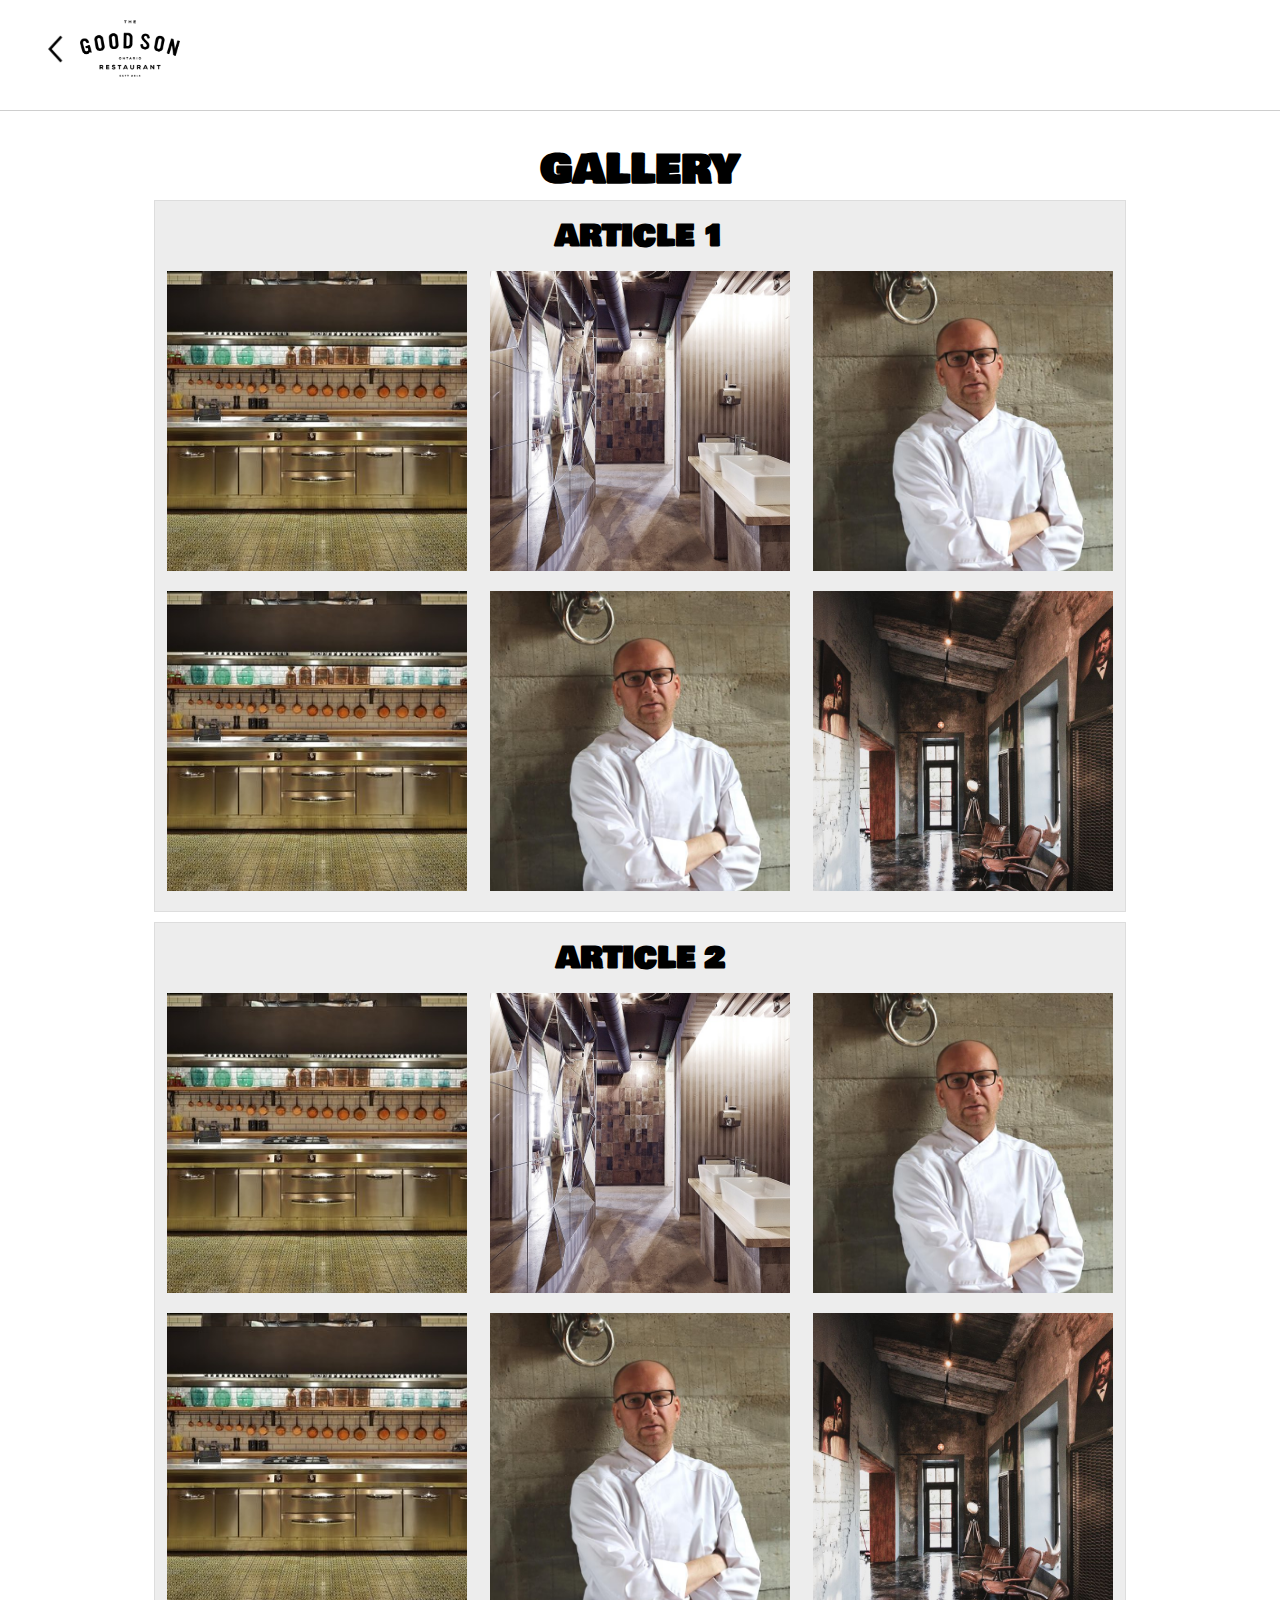
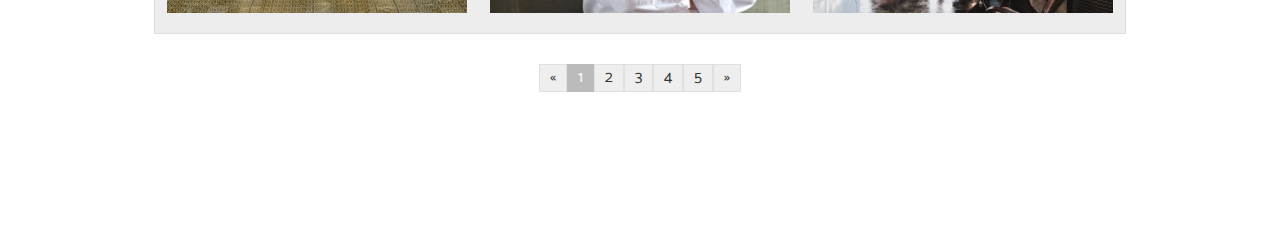
<file: gallery.html>
<!DOCTYPE html>
<html lang="ru">
  <head>
    <title>Restaurant</title>
    <meta charset="UTF-8">
    <meta name="viewport" content="width=device-width, user-scalable=no, initial-scale=1.0, maximum-scale=1.0, minimum-scale=1.0">
    <meta http-equiv="X-UA-Compatible" content="ie=edge">
    <link href="https://fonts.googleapis.com/icon?family=Material+Icons" rel="stylesheet">
    <link href="https://fonts.googleapis.com/css?family=Roboto:100,100i,300,300i,400,400i,500,500i,700,700i,900,900i" rel="stylesheet">
    <link href="https://fonts.googleapis.com/css?family=Bowlby+One+SC|Catamaran:100,200,300,400,500,600,700,800,900" rel="stylesheet">
    <link rel="stylesheet" href="https://cdnjs.cloudflare.com/ajax/libs/font-awesome/4.7.0/css/font-awesome.min.css">
    <link href="css/main.css" rel="stylesheet">
    <!-- FAVICON-->
    <link rel="icon" href="favicon.ico" type="image/vnd.microsoft.icon">
    <!--FAVICON:END-->
  </head>
  <body>
    <header class="header-back">
      <div class="container container--header-back">
        <nav class="navigation"></nav>
        <div class="header-back-block"><a class="arrow-back" href="index.html"><img class="arrow-back__img" src="img/header/arrow-back.png"/></a><a class="logo-link" href="index.html"><img class="logo-link__img" src="img/header/logo-min-sec.png"/></a></div>
      </div>
    </header>
    <section class="section-gallery">
      <div class="container container--gallery">
        <h1 class="column-header__title" id="about-title" data-text="GABO#T# ">GALLERY</h1>
        <div class="article-loop">
          <h2>Article 1</h2>
          <div class="article-loop__image-container">
            <div class="article-loop__image-block"><img class="article-loop__image-block__item image" src="img/chief/city-loft-ltd.jpg"/></div>
            <div class="article-loop__image-block"><img class="article-loop__image-block__item image" src="img/second-section/second2.jpg"/></div>
            <div class="article-loop__image-block"><img class="article-loop__image-block__item image" src="img/chief/chief.jpg"/></div>
            <div class="article-loop__image-block"><img class="article-loop__image-block__item image" src="img/chief/city-loft-ltd.jpg"/></div>
            <div class="article-loop__image-block"><img class="article-loop__image-block__item image" src="img/chief/chief.jpg"/></div>
            <div class="article-loop__image-block"><img class="article-loop__image-block__item image" src="img/third-section/third-section-item.jpg"/></div>
          </div>
        </div>
        <div class="article-loop">
          <h2>Article 2</h2>
          <div class="article-loop__image-container">
            <div class="article-loop__image-block"><img class="article-loop__image-block__item image" src="img/chief/city-loft-ltd.jpg"/></div>
            <div class="article-loop__image-block"><img class="article-loop__image-block__item image" src="img/second-section/second2.jpg"/></div>
            <div class="article-loop__image-block"><img class="article-loop__image-block__item image" src="img/chief/chief.jpg"/></div>
            <div class="article-loop__image-block"><img class="article-loop__image-block__item image" src="img/chief/city-loft-ltd.jpg"/></div>
            <div class="article-loop__image-block"><img class="article-loop__image-block__item image" src="img/chief/chief.jpg"/></div>
            <div class="article-loop__image-block"><img class="article-loop__image-block__item image" src="img/third-section/third-section-item.jpg"/></div>
          </div>
        </div>
        <div class="article-loop">
          <h2>Article 3</h2>
          <div class="article-loop__image-container">
            <div class="article-loop__image-block"><img class="article-loop__image-block__item image" src="https://media-cdn.tripadvisor.com/media/photo-s/06/db/75/4f/city-loft-ltd.jpg"/></div>
            <div class="article-loop__image-block"><img class="article-loop__image-block__item image" src="https://media-cdn.tripadvisor.com/media/photo-s/06/db/75/4f/city-loft-ltd.jpg"/></div>
            <div class="article-loop__image-block"><img class="article-loop__image-block__item image" src="https://media-cdn.tripadvisor.com/media/photo-s/06/db/75/4f/city-loft-ltd.jpg"/></div>
            <div class="article-loop__image-block"><img class="article-loop__image-block__item image" src="https://media-cdn.tripadvisor.com/media/photo-s/06/db/75/4f/city-loft-ltd.jpg"/></div>
            <div class="article-loop__image-block"><img class="article-loop__image-block__item image" src="https://media-cdn.tripadvisor.com/media/photo-s/06/db/75/4f/city-loft-ltd.jpg"/></div>
            <div class="article-loop__image-block"><img class="article-loop__image-block__item image" src="https://media-cdn.tripadvisor.com/media/photo-s/06/db/75/4f/city-loft-ltd.jpg"/></div>
          </div>
          <h2>Article 4</h2>
          <p>Lorem ipsum set dolor amet. Lorem ipsum dolor sit amet, consectetur adipisicing elit. Expedita quas incidunt soluta.</p>
        </div>
        <div class="article-loop">
          <h2>Article 5</h2>
          <p>Lorem ipsum set dolor amet. Lorem ipsum dolor sit amet, consectetur adipisicing elit. Atque, ad earum minus illo recusandae vitae fuga laboriosam facilis omnis autem.</p>
        </div>
        <div class="article-loop">
          <h2>Article 6</h2>
          <p>Lorem ipsum set dolor amet.</p>
        </div>
        <div class="article-loop">
          <h2>Article 7</h2>
          <p>Lorem ipsum set dolor amet. Lorem ipsum.</p>
        </div>
        <div class="article-loop">
          <h2>Article 8</h2>
          <p>Lorem ipsum set dolor amet.</p>
        </div>
        <div class="article-loop">
          <h2>Article 9</h2>
          <p>Lorem ipsum set dolor amet. Lorem ipsum dolor sit amet, consectetur adipisicing elit. Repellendus et qui id atque.</p>
        </div>
        <div class="article-loop">
          <h2>Article 10</h2>
          <p>Lorem ipsum set dolor amet.</p>
        </div>
        <div class="article-loop">
          <h2>Article 11</h2>
          <p>Lorem ipsum set dolor amet.</p>
        </div>
        <div class="article-loop">
          <h2>Article 12</h2>
          <p>Lorem ipsum set dolor amet.</p>
        </div>
        <div class="article-loop">
          <h2>Article 13</h2>
          <p>Lorem ipsum set dolor amet.</p>
        </div>
        <div class="article-loop">
          <h2>Article 14</h2>
          <p>Lorem ipsum set dolor amet.</p>
        </div>
        <div class="article-loop">
          <h2>Article 15</h2>
          <p>Lorem ipsum set dolor amet.</p>
        </div>
      </div>
    </section>
    <footer class="section-footer">
      <div class="container container--footer clearfix">
        <div class="copyright animatable bounceInLeft">
          <p>&copy 2018 - DyNick</p>
        </div>
        <div class="social animatable bounceInRight"><a class="face" href="#">f</a><a class="tweet" href="#">t</a><a class="linked" href="#">in</a></div>
      </div>
    </footer>
    <script src="https://ajax.googleapis.com/ajax/libs/jquery/3.2.1/jquery.min.js"></script>
    <script src="js/main.js"></script>
  </body>
</html>
</file>
<file: css/main.css>
a,abbr,acronym,address,applet,article,aside,audio,b,big,blockquote,body,canvas,caption,center,cite,code,dd,del,details,dfn,div,dl,dt,em,embed,fieldset,figcaption,figure,footer,form,h1,h2,h3,h4,h5,h6,header,hgroup,html,i,iframe,img,ins,kbd,label,legend,li,mark,menu,nav,object,ol,output,p,pre,q,ruby,s,samp,section,small,span,strike,strong,sub,summary,sup,table,tbody,td,tfoot,th,thead,time,tr,tt,u,ul,var,video{margin:0;padding:0;border:0;font-size:100%;font:inherit;vertical-align:baseline}article,aside,details,figcaption,figure,footer,header,hgroup,menu,nav,section{display:block}body{line-height:1}ol,ul{list-style:none}blockquote,q{quotes:none}blockquote:after,blockquote:before,q:after,q:before{content:'';content:none}table{border-collapse:collapse;border-spacing:0}@font-face{font-family:Lato;src:url(../fonts/Lato/Lato-Heavy.ttf);font-style:normal;font-weight:900}@font-face{font-family:Lato-Bold;src:url(../fonts/Lato/Lato-Medium.ttf);font-style:normal;font-weight:400}layout-container(){max-width:1200px;padding:0 20px;margin:0 auto;-webkit-box-sizing:border-box;box-sizing:border-box}body{font-family:Catamaran,sans-serif}a{text-decoration:none}h1{font-family:Bowlby One SC,Lato-Bold;font-size:40px;font-weight:700;text-transform:uppercase}h2{font-family:Bowlby One SC,Lato-Bold;font-size:30px;font-weight:700;text-transform:uppercase}.clearfix:after{content:'';display:block;clear:both}.btn-main{padding:20px 40px;background:0 0;border:none;position:relative;text-transform:uppercase;font-weight:700;letter-spacing:3px;cursor:pointer}.btn-main:after,.btn-main:before{content:'';position:absolute;top:0;left:0;bottom:0;right:0;border:2px solid #000;-webkit-transition:-webkit-transform .2s;transition:-webkit-transform .2s;transition:transform .2s;transition:transform .2s,-webkit-transform .2s}.btn-main:after{-webkit-transform:translate(3px,3px);transform:translate(3px,3px)}.btn-main:before{-webkit-transform:translate(-3px,-3px);transform:translate(-3px,-3px)}.btn-main:hover:after,.btn-main:hover:before{-webkit-transform:translate(0);transform:translate(0)}.container{width:1200px;margin:0 auto}.container-inner{display:-webkit-box;display:-ms-flexbox;display:flex;-webkit-box-sizing:border-box;box-sizing:border-box;-ms-flex-wrap:wrap;flex-wrap:wrap;width:100%;margin-right:-15px;margin-left:-15px}@media (max-width:1200px){.container{width:100%;padding:0 15px;-webkit-box-sizing:border-box;box-sizing:border-box}}.column{position:relative;padding:0 15px;-webkit-box-sizing:border-box;box-sizing:border-box}.column--two-items{width:50%}.column--tree-items{width:33.333333333333%}.column--four-items{width:25%}.owl-carousel{display:none;width:100%;-webkit-tap-highlight-color:transparent;position:relative;z-index:1}.owl-carousel .owl-stage{position:relative;-ms-touch-action:pan-Y;-moz-backface-visibility:hidden}.owl-carousel .owl-stage:after{content:".";display:block;clear:both;visibility:hidden;line-height:0;height:0}.owl-carousel .owl-stage-outer{position:relative;overflow:hidden;-webkit-transform:translate3d(0,0,0)}.owl-carousel .owl-item,.owl-carousel .owl-wrapper{-webkit-backface-visibility:hidden;-moz-backface-visibility:hidden;-ms-backface-visibility:hidden;-webkit-transform:translate3d(0,0,0);-moz-transform:translate3d(0,0,0);-ms-transform:translate3d(0,0,0)}.owl-carousel .owl-item{position:relative;min-height:1px;float:left;-webkit-backface-visibility:hidden;-webkit-tap-highlight-color:transparent;-webkit-touch-callout:none}.owl-carousel .owl-item img{display:block;width:100%}.owl-carousel .owl-dots.disabled,.owl-carousel .owl-nav.disabled{display:none}.owl-carousel .owl-dot,.owl-carousel .owl-nav .owl-next,.owl-carousel .owl-nav .owl-prev{cursor:pointer;cursor:hand;-webkit-user-select:none;-moz-user-select:none;-ms-user-select:none;user-select:none}.owl-carousel.owl-loaded{display:block}.owl-carousel.owl-loading{opacity:0;display:block}.owl-carousel.owl-hidden{opacity:0}.owl-carousel.owl-refresh .owl-item{visibility:hidden}.owl-carousel.owl-drag .owl-item{-webkit-user-select:none;-moz-user-select:none;-ms-user-select:none;user-select:none}.owl-carousel.owl-grab{cursor:move;cursor:-webkit-grab;cursor:grab}.owl-carousel.owl-rtl{direction:rtl}.owl-carousel.owl-rtl .owl-item{float:right}.no-js .owl-carousel{display:block}.owl-carousel .animated{-webkit-animation-duration:1s;animation-duration:1s;-webkit-animation-fill-mode:both;animation-fill-mode:both}.owl-carousel .owl-animated-in{z-index:0}.owl-carousel .owl-animated-out{z-index:1}.owl-carousel .fadeOut{-webkit-animation-name:fadeOut;animation-name:fadeOut}@-webkit-keyframes fadeOut{0%{opacity:1}100%{opacity:0}}@keyframes fadeOut{0%{opacity:1}100%{opacity:0}}.owl-height{-webkit-transition:height .5s ease-in-out;transition:height .5s ease-in-out}.owl-carousel .owl-item .owl-lazy{opacity:0;-webkit-transition:opacity .4s ease;transition:opacity .4s ease}.owl-carousel .owl-item img.owl-lazy{-webkit-transform-style:preserve-3d;transform-style:preserve-3d}.owl-carousel .owl-video-wrapper{position:relative;height:100%;background:#000}.owl-carousel .owl-video-play-icon{position:absolute;height:80px;width:80px;left:50%;top:50%;margin-left:-40px;margin-top:-40px;background:url(owl.video.play.png) no-repeat;cursor:pointer;z-index:1;-webkit-backface-visibility:hidden;-webkit-transition:-webkit-transform .1s ease;transition:-webkit-transform .1s ease;transition:transform .1s ease;transition:transform .1s ease,-webkit-transform .1s ease}.owl-carousel .owl-video-play-icon:hover{-webkit-transform:scale(1.3,1.3);transform:scale(1.3,1.3)}.owl-carousel .owl-video-playing .owl-video-play-icon,.owl-carousel .owl-video-playing .owl-video-tn{display:none}.owl-carousel .owl-video-tn{opacity:0;height:100%;background-position:center center;background-repeat:no-repeat;background-size:contain;-webkit-transition:opacity .4s ease;transition:opacity .4s ease}.owl-carousel .owl-video-frame{position:relative;z-index:1;height:100%;width:100%}.owl-theme .owl-nav{margin-top:10px;text-align:center;-webkit-tap-highlight-color:transparent}.owl-theme .owl-nav [class*=owl-]{color:#fff;font-size:14px;margin:5px;padding:4px 7px;display:inline-block;cursor:pointer;border-radius:3px}.owl-theme .owl-nav [class*=owl-]:hover{color:#fff;text-decoration:none}.owl-theme .owl-nav .disabled{opacity:.5;cursor:default}.owl-theme .owl-nav.disabled+.owl-dots{margin-top:10px}.owl-theme .owl-dots{text-align:center;-webkit-tap-highlight-color:transparent}.owl-theme .owl-dots .owl-dot{display:inline-block;zoom:1}.owl-theme .owl-dots .owl-dot span{width:10px;height:10px;margin:5px 7px;background:#d6d6d6;display:block;-webkit-backface-visibility:visible;-webkit-transition:opacity .2s ease;transition:opacity .2s ease;border-radius:30px}.owl-theme .owl-dots .owl-dot.active span,.owl-theme .owl-dots .owl-dot:hover span{background:#869791}#preloader{position:fixed;top:0;left:0;right:0;bottom:0;background:#fff;background-size:cover;height:100%;z-index:99}.preloader-img{position:absolute;top:25%;left:50%;-webkit-transform:translate(-50%,-50%);transform:translate(-50%,-50%)}.path{stroke-dasharray:2798.800049;stroke-dashoffset:2801.800049;-webkit-animation:dash 5s linear alternate infinite;animation:dash 7s alternate infinite}@-webkit-keyframes dash{from{stroke-dashoffset:-2755.800048828125}to{stroke-dashoffset:0}}@keyframes dash{from{stroke-dashoffset:-2755.800048828125}to{stroke-dashoffset:0}}.owl-carousel{-webkit-transition:1.5s;transition:1.5s}.owl-carousel:hover:before{content:'';display:block;background-color:rgba(0,0,0,.8);height:150px;position:absolute;z-index:2;left:0;bottom:0;right:0;-webkit-transition:1.5s;transition:1.5s}.section-first__anchor{position:relative}@media (max-width:1024px){.section-first__anchor{display:none}}.section-first__anchor .owl-carousel .owl-nav{display:block}.section-first__anchor .owl-carousel .owl-nav .owl-prev{height:54px;position:absolute;bottom:30px;width:27px;z-index:10;right:8%;cursor:pointer;color:transparent;margin-top:-27px}.section-first__anchor .owl-carousel .owl-nav .owl-prev:after{content:'PREVIOS';color:#fff;position:absolute}.section-first__anchor .owl-carousel .owl-nav .owl-next{height:54px;position:absolute;bottom:30px;width:27px;z-index:10;right:2%;cursor:pointer;color:transparent;margin-top:-27px}.section-first__anchor .owl-carousel .owl-nav .owl-next:after{content:'NEXT';color:#fff;position:absolute}.section-first__anchor .owl-carousel .owl-nav .owl-next:hover,.section-first__anchor .owl-carousel .owl-nav .owl-prev:hover{opacity:.5}.section-first{height:100vh;position:relative;overflow-x:inherit}.section-first__more{height:150px;color:#fff;position:absolute;z-index:2;left:0;bottom:0;right:0}.section-first__more:hover{background-color:rgba(0,0,0,.8)}.section-first__description{height:calc(100vh - 150px);color:#fff;position:absolute;z-index:2;left:0;top:0;right:0}@media (max-width:1024px){.section-first__description{background-image:url(../img/carousel-header/head1.1.jpg);height:100vh;position:relative}.section-first__description:before{content:'';display:block;position:absolute;background-color:rgba(0,0,0,.6);top:0;left:0;right:0;bottom:0}}.section-first__description .column--tree-items{top:50%;-webkit-transform:translateY(-50%);transform:translateY(-50%);left:10%;position:absolute}@media (max-width:480px){.section-first__description .column--tree-items{left:0;width:90%}}.section-first__description__title{margin-bottom:20px}.section-first__description__text{font-size:13px;margin-top:20px}.item{height:100vh;position:relative;background-size:100%}.item:after{content:"";display:block;background-color:rgba(0,0,0,.6);height:calc(100vh - 150px);top:0;width:100%;z-index:2}.item--first{background-image:url(../img/carousel-header/head1.1.jpg);background-attachment:fixed}.item--second{background-image:url(../img/carousel-header/head1.2.jpg)}.item--third{background-image:url(../img/carousel-header/head1.3.jpg)}.owl-theme.slideWrap .owl-nav+.owl-dots{margin-top:10px;position:absolute;color:#fff;top:30vh;right:40px}.owl-theme.slideWrap .owl-nav+.owl-dots .owl-dot{display:block;padding:8px 0;font-weight:700}.owl-dot.active{-webkit-transform:rotate(90deg);transform:rotate(90deg);margin-bottom:60px}.owl-dot.active:before{content:"";display:block;height:2px;width:60px;background-color:#fff;top:16px;left:26px;position:absolute}.column-header__title,.glitch{color:#000;position:relative;width:400px;-webkit-animation:noise-zoom 1s infinite linear alternate-reverse;animation:noise-zoom 1s infinite linear alternate-reverse}@media (max-width:480px){.column-header__title,.glitch{width:100%}}.column-header__title--dark,.glitch--dark{color:#fff}@-webkit-keyframes noise-zoom{0%{-webkit-transform:scale(.95);transform:scale(.95)}10%{-webkit-transform:scale(.97);transform:scale(.97)}20%{-webkit-transform:scale(.99) skew(-3deg,0);transform:scale(.99) skew(-3deg,0)}30%{-webkit-transform:scale(.97);transform:scale(.97)}40%{-webkit-transform:scale(.98);transform:scale(.98)}50%{-webkit-transform:scale(.99);transform:scale(.99)}60%{-webkit-transform:scale(.99);transform:scale(.99)}70%{-webkit-transform:scale(.98);transform:scale(.98)}80%{-webkit-transform:scale(.99);transform:scale(.99);-webkit-transform:scale(.97) skew(-random(10)deg,0);transform:scale(.97) skew(-random(10)deg,0)}90%{-webkit-transform:scale(.98);transform:scale(.98)}}@keyframes noise-zoom{0%{-webkit-transform:scale(.95);transform:scale(.95)}10%{-webkit-transform:scale(.97);transform:scale(.97)}20%{-webkit-transform:scale(.99) skew(-3deg,0);transform:scale(.99) skew(-3deg,0)}30%{-webkit-transform:scale(.97);transform:scale(.97)}40%{-webkit-transform:scale(.98);transform:scale(.98)}50%{-webkit-transform:scale(.99);transform:scale(.99)}60%{-webkit-transform:scale(.99);transform:scale(.99)}70%{-webkit-transform:scale(.98);transform:scale(.98)}80%{-webkit-transform:scale(.99);transform:scale(.99);-webkit-transform:scale(.97) skew(-random(10)deg,0);transform:scale(.97) skew(-random(10)deg,0)}90%{-webkit-transform:scale(.98);transform:scale(.98)}}@-webkit-keyframes noise-anim{0%{clip:rect(51px,9999px,23px,0);text-shadow:5px 2px 37px rgba(255,255,255,.8)}5%{clip:rect(14px,9999px,24px,0);text-shadow:8px 7px 24px rgba(255,255,255,.8)}10%{clip:rect(76px,9999px,1px,0);text-shadow:-7px 7px 37px rgba(255,255,255,.8)}15%{clip:rect(45px,9999px,30px,0);text-shadow:-7px -2px 29px rgba(255,255,255,.8)}20%{clip:rect(99px,9999px,3px,0);text-shadow:-1px -4px 30px rgba(255,255,255,.8)}25%{clip:rect(97px,9999px,10px,0);text-shadow:10px -1px 27px rgba(255,255,255,.8)}30%{clip:rect(78px,9999px,28px,0);text-shadow:-6px -8px 16px rgba(255,255,255,.8)}35%{clip:rect(80px,9999px,89px,0);text-shadow:-2px -3px 14px rgba(255,255,255,.8)}40%{clip:rect(80px,9999px,79px,0);text-shadow:9px 6px 13px rgba(255,255,255,.8)}45%{clip:rect(99px,9999px,71px,0);text-shadow:-9px 0 39px rgba(255,255,255,.8)}50%{clip:rect(85px,9999px,89px,0);text-shadow:9px -3px 38px rgba(255,255,255,.8)}55%{clip:rect(1px,9999px,94px,0);text-shadow:-5px -9px 23px rgba(255,255,255,.8)}60%{clip:rect(10px,9999px,43px,0);text-shadow:-9px 9px 34px rgba(255,255,255,.8)}65%{clip:rect(75px,9999px,26px,0);text-shadow:7px -5px 17px rgba(255,255,255,.8)}70%{clip:rect(67px,9999px,4px,0);text-shadow:-9px 0 26px rgba(255,255,255,.8)}75%{clip:rect(81px,9999px,50px,0);text-shadow:-9px -5px 2px rgba(255,255,255,.8)}80%{clip:rect(60px,9999px,26px,0);text-shadow:10px -7px 38px rgba(255,255,255,.8)}85%{clip:rect(48px,9999px,27px,0);text-shadow:-8px -4px 8px rgba(255,255,255,.8)}90%{clip:rect(85px,9999px,14px,0);text-shadow:2px -7px 40px rgba(255,255,255,.8)}95%{clip:rect(32px,9999px,45px,0);text-shadow:-6px 1px 33px rgba(255,255,255,.8)}100%{clip:rect(8px,9999px,66px,0);text-shadow:-8px -4px 31px rgba(255,255,255,.8)}}@keyframes noise-anim{0%{clip:rect(51px,9999px,23px,0);text-shadow:5px 2px 37px rgba(255,255,255,.8)}5%{clip:rect(14px,9999px,24px,0);text-shadow:8px 7px 24px rgba(255,255,255,.8)}10%{clip:rect(76px,9999px,1px,0);text-shadow:-7px 7px 37px rgba(255,255,255,.8)}15%{clip:rect(45px,9999px,30px,0);text-shadow:-7px -2px 29px rgba(255,255,255,.8)}20%{clip:rect(99px,9999px,3px,0);text-shadow:-1px -4px 30px rgba(255,255,255,.8)}25%{clip:rect(97px,9999px,10px,0);text-shadow:10px -1px 27px rgba(255,255,255,.8)}30%{clip:rect(78px,9999px,28px,0);text-shadow:-6px -8px 16px rgba(255,255,255,.8)}35%{clip:rect(80px,9999px,89px,0);text-shadow:-2px -3px 14px rgba(255,255,255,.8)}40%{clip:rect(80px,9999px,79px,0);text-shadow:9px 6px 13px rgba(255,255,255,.8)}45%{clip:rect(99px,9999px,71px,0);text-shadow:-9px 0 39px rgba(255,255,255,.8)}50%{clip:rect(85px,9999px,89px,0);text-shadow:9px -3px 38px rgba(255,255,255,.8)}55%{clip:rect(1px,9999px,94px,0);text-shadow:-5px -9px 23px rgba(255,255,255,.8)}60%{clip:rect(10px,9999px,43px,0);text-shadow:-9px 9px 34px rgba(255,255,255,.8)}65%{clip:rect(75px,9999px,26px,0);text-shadow:7px -5px 17px rgba(255,255,255,.8)}70%{clip:rect(67px,9999px,4px,0);text-shadow:-9px 0 26px rgba(255,255,255,.8)}75%{clip:rect(81px,9999px,50px,0);text-shadow:-9px -5px 2px rgba(255,255,255,.8)}80%{clip:rect(60px,9999px,26px,0);text-shadow:10px -7px 38px rgba(255,255,255,.8)}85%{clip:rect(48px,9999px,27px,0);text-shadow:-8px -4px 8px rgba(255,255,255,.8)}90%{clip:rect(85px,9999px,14px,0);text-shadow:2px -7px 40px rgba(255,255,255,.8)}95%{clip:rect(32px,9999px,45px,0);text-shadow:-6px 1px 33px rgba(255,255,255,.8)}100%{clip:rect(8px,9999px,66px,0);text-shadow:-8px -4px 31px rgba(255,255,255,.8)}}.column-header__title:after,.glitch:after{content:attr(data-text);position:absolute;left:2px;text-shadow:-1px 0 red;top:0;color:#000;background:#fff;overflow:hidden;clip:rect(0,900px,0,0);-webkit-animation:noise-anim 2s infinite linear alternate-reverse;animation:noise-anim 2s infinite linear alternate-reverse}.column-header__title--dark:after{color:#fff;background:#000}@-webkit-keyframes noise-anim-2{0%{clip:rect(53px,9999px,49px,0);text-shadow:-9px 8px 25px rgba(129,224,247,.6)}5%{clip:rect(69px,9999px,7px,0);text-shadow:4px 10px 28px rgba(200,25,91,.6)}10%{clip:rect(63px,9999px,26px,0);text-shadow:-7px 10px 28px rgba(238,180,96,.6)}15%{clip:rect(59px,9999px,37px,0);text-shadow:4px 2px 28px rgba(131,145,155,.6)}20%{clip:rect(76px,9999px,75px,0);text-shadow:4px -4px 27px rgba(24,26,225,.6)}25%{clip:rect(88px,9999px,58px,0);text-shadow:7px 0 31px rgba(145,21,83,.6)}30%{clip:rect(14px,9999px,86px,0);text-shadow:-7px 5px 24px rgba(105,88,242,.6)}35%{clip:rect(60px,9999px,74px,0);text-shadow:5px -6px 36px rgba(240,171,5,.6)}40%{clip:rect(17px,9999px,36px,0);text-shadow:1px -4px 7px rgba(19,174,112,.6)}45%{clip:rect(33px,9999px,75px,0);text-shadow:4px -1px 29px rgba(173,190,120,.6)}50%{clip:rect(48px,9999px,14px,0);text-shadow:3px -7px 38px rgba(211,163,48,.6)}55%{clip:rect(67px,9999px,41px,0);text-shadow:6px 9px 1px rgba(86,52,103,.6)}60%{clip:rect(63px,9999px,19px,0);text-shadow:-8px -2px 24px rgba(198,146,211,.6)}65%{clip:rect(39px,9999px,96px,0);text-shadow:-1px 4px 14px rgba(74,160,153,.6)}70%{clip:rect(97px,9999px,96px,0);text-shadow:0 -3px 27px rgba(94,210,232,.6)}75%{clip:rect(15px,9999px,99px,0);text-shadow:-9px -1px 11px rgba(75,196,190,.6)}80%{clip:rect(47px,9999px,56px,0);text-shadow:1px -8px 5px rgba(206,210,234,.6)}85%{clip:rect(11px,9999px,55px,0);text-shadow:4px 3px 25px rgba(156,154,165,.6)}90%{clip:rect(3px,9999px,76px,0);text-shadow:0 10px 24px rgba(110,161,224,.6)}95%{clip:rect(46px,9999px,51px,0);text-shadow:-6px 0 19px rgba(148,134,92,.6)}100%{clip:rect(48px,9999px,87px,0);text-shadow:-8px 6px 16px rgba(22,7,230,.6)}}@keyframes noise-anim-2{0%{clip:rect(53px,9999px,49px,0);text-shadow:-9px 8px 25px rgba(129,224,247,.6)}5%{clip:rect(69px,9999px,7px,0);text-shadow:4px 10px 28px rgba(200,25,91,.6)}10%{clip:rect(63px,9999px,26px,0);text-shadow:-7px 10px 28px rgba(238,180,96,.6)}15%{clip:rect(59px,9999px,37px,0);text-shadow:4px 2px 28px rgba(131,145,155,.6)}20%{clip:rect(76px,9999px,75px,0);text-shadow:4px -4px 27px rgba(24,26,225,.6)}25%{clip:rect(88px,9999px,58px,0);text-shadow:7px 0 31px rgba(145,21,83,.6)}30%{clip:rect(14px,9999px,86px,0);text-shadow:-7px 5px 24px rgba(105,88,242,.6)}35%{clip:rect(60px,9999px,74px,0);text-shadow:5px -6px 36px rgba(240,171,5,.6)}40%{clip:rect(17px,9999px,36px,0);text-shadow:1px -4px 7px rgba(19,174,112,.6)}45%{clip:rect(33px,9999px,75px,0);text-shadow:4px -1px 29px rgba(173,190,120,.6)}50%{clip:rect(48px,9999px,14px,0);text-shadow:3px -7px 38px rgba(211,163,48,.6)}55%{clip:rect(67px,9999px,41px,0);text-shadow:6px 9px 1px rgba(86,52,103,.6)}60%{clip:rect(63px,9999px,19px,0);text-shadow:-8px -2px 24px rgba(198,146,211,.6)}65%{clip:rect(39px,9999px,96px,0);text-shadow:-1px 4px 14px rgba(74,160,153,.6)}70%{clip:rect(97px,9999px,96px,0);text-shadow:0 -3px 27px rgba(94,210,232,.6)}75%{clip:rect(15px,9999px,99px,0);text-shadow:-9px -1px 11px rgba(75,196,190,.6)}80%{clip:rect(47px,9999px,56px,0);text-shadow:1px -8px 5px rgba(206,210,234,.6)}85%{clip:rect(11px,9999px,55px,0);text-shadow:4px 3px 25px rgba(156,154,165,.6)}90%{clip:rect(3px,9999px,76px,0);text-shadow:0 10px 24px rgba(110,161,224,.6)}95%{clip:rect(46px,9999px,51px,0);text-shadow:-6px 0 19px rgba(148,134,92,.6)}100%{clip:rect(48px,9999px,87px,0);text-shadow:-8px 6px 16px rgba(22,7,230,.6)}}.column-header__title:before,.glitch:before{content:attr(data-text);position:absolute;left:-2px;text-shadow:1px 0 #00f;top:0;color:#000;background:#fff;overflow:hidden;clip:rect(0,900px,0,0);-webkit-animation:noise-anim-2 3s infinite linear alternate-reverse;animation:noise-anim-2 3s infinite linear alternate-reverse}.button{border:2px solid #fff;color:#000;padding:10px 0;background:#fff;width:100px;text-align:center;position:relative;display:block;font-size:13px;margin-top:20px;text-transform:uppercase}.button:hover span:after,.button:hover span:before{z-index:1}.button:hover{cursor:pointer}.button:hover span:after{-webkit-animation:glitch .3s cubic-bezier(.25,.46,.45,.94) reverse both infinite;animation:glitch .3s cubic-bezier(.25,.46,.45,.94) reverse both infinite}.button:hover span:before{-webkit-animation:glitch .3s cubic-bezier(.25,.46,.45,.94) both infinite;animation:glitch .3s cubic-bezier(.25,.46,.45,.94) both infinite}.button span:after,.button span:before{padding:10px 0;width:100px;content:'some';position:absolute;top:-2px;left:-2px;opacity:.7}.button span:before{border:2px solid #0ff;z-index:-2;color:#0ff}.button span:after{border:2px solid #f0f;z-index:-2;color:#f0f}@-webkit-keyframes glitch{0%{-webkit-transform:translate(0);transform:translate(0)}20%{-webkit-transform:translate(-3px,3px);transform:translate(-3px,3px)}40%{-webkit-transform:translate(-3px,-3px);transform:translate(-3px,-3px)}60%{-webkit-transform:translate(3px,3px);transform:translate(3px,3px)}80%{-webkit-transform:translate(3px,-3px);transform:translate(3px,-3px)}100%{-webkit-transform:translate(0);transform:translate(0)}}@keyframes glitch{0%{-webkit-transform:translate(0);transform:translate(0)}20%{-webkit-transform:translate(-3px,3px);transform:translate(-3px,3px)}40%{-webkit-transform:translate(-3px,-3px);transform:translate(-3px,-3px)}60%{-webkit-transform:translate(3px,3px);transform:translate(3px,3px)}80%{-webkit-transform:translate(3px,-3px);transform:translate(3px,-3px)}100%{-webkit-transform:translate(0);transform:translate(0)}}@media (max-width:768px){.preloader-content{margin-left:-57%;margin-top:22%}}.section-second{margin-top:-40px}.container--second{margin-top:30px;position:relative}.container--second .column--two-items{padding:0}.about-description{width:100%;height:410px;background-image:url(../img/menu/light.jpg);margin-top:185px;left:91px;position:relative;z-index:1;padding:20px 60px}@media (max-width:480px){.about-description{left:8px}}.about-description .column-header{text-align:center;color:#000;padding:30px 0}.about-description .column-text{color:#000;padding:30px 0;line-height:1.3;font-size:13px}.story-image{width:100%}.story-image__block{position:relative}.box{width:100%;height:100%;position:absolute;top:0;right:0;left:0;bottom:0;margin:auto;-webkit-box-sizing:border-box;box-sizing:border-box}.top{position:absolute;height:1%;top:-1%;background-color:#595959;-webkit-animation:2s loadtop linear forwards;animation:2s loadtop linear forwards}.right{width:1%;height:0;background-color:#595959;position:absolute;top:0;right:-1%;-webkit-animation:2s 2s loadright linear forwards;animation:2s 2s loadright linear forwards}.bottom{position:absolute;background-color:#595959;width:0;height:1%;bottom:-1%;right:0;-webkit-animation:2s 4s loadbottom linear forwards;animation:2s 4s loadbottom linear forwards}.left{position:absolute;width:1%;height:0;bottom:0;left:-1%;background-color:#595959;-webkit-animation:2s 6s loadleft linear forwards;animation:2s 6s loadleft linear forwards}@-webkit-keyframes loadtop{0%{width:0}100%{width:101%}}@keyframes loadtop{0%{width:0}100%{width:101%}}@-webkit-keyframes loadright{0%{height:0}100%{height:101%}}@keyframes loadright{0%{height:0}100%{height:101%}}@-webkit-keyframes loadbottom{0%{width:0}100%{width:101%}}@keyframes loadbottom{0%{width:0}100%{width:101%}}@-webkit-keyframes loadleft{0%{height:0}100%{height:101%}}@keyframes loadleft{0%{height:0}100%{height:101%}}.figure-second{position:absolute;width:57%;height:606px;z-index:-1;margin:0 auto}@media (max-width:480px){.figure-second{width:80%}}.container--third .column--two-items{padding:0}.menu-description{width:100%;height:410px;background-image:url(../img/menu/dark.jpg);margin-top:140px;right:110px;position:relative;z-index:1;padding:20px 60px}@media (max-width:1200px){.menu-description{right:120px;padding:20px 70px}.menu-description h2{width:100%}}.column-text--light{color:#fff;font-size:13px;padding:30px 0}.button--menu span:after,.button--menu span:before{padding:10px 0;width:100px;content:'menu';position:absolute;top:-2px;left:-2px;opacity:.7}.column--four-25{padding:0;width:15%}.column--four-25 .chief-img{width:100%}@media (max-width:1024px){.column--four-25 .chief-img{width:145px;top:50px;position:absolute;z-index:2}}@media (max-width:768px){.column--four-25 .chief-img{width:100px}}@media (max-width:480px){.column--four-25 .chief-img{width:84px}}.column--four-35{padding:0;width:35%;left:-11%}.column--four-60{padding:0;width:50%}.column--four-60 .chief-description{width:100%;height:410px;background-image:url(../img/menu/dark.jpg);margin-top:40px;right:25px;position:relative;z-index:1;padding:20px 60px}.kitchen-img{margin-top:134px}.section-five{padding-top:140px;margin-bottom:130px;background-color:#000}@media (max-width:768px){.container--five .column--two-items{width:100%}}@media (max-width:768px){.container--five .column--two-items-img{display:none}}.card--booking{width:70%;margin:35px auto;border:3px solid #fff;padding:20px}@media (max-width:768px){.card--booking{width:93%!important}}.booking-image{width:100%}table.ui-datepicker-calendar{width:100%;-webkit-box-sizing:border-box;box-sizing:border-box;background:#fff}table.ui-datepicker-calendar th{background:#777;color:#fff}.ui-datepicker-title{text-align:center}a.ui-datepicker-next.ui-corner-all{float:right;padding-right:10px;text-transform:uppercase}span.ui-icon.ui-icon-circle-triangle-w{padding:10px;text-transform:uppercase}.ui-widget-header{width:300px;color:#333;font-weight:400;border:none;background:#fff;-webkit-box-sizing:border-box;box-sizing:border-box}.ui-state-default,.ui-widget-content .ui-state-default,.ui-widget-header .ui-state-default{background:#333;color:#fff;display:inline-block;width:100%;border:1px solid #fff;text-align:center;-webkit-box-sizing:border-box;box-sizing:border-box}.ui-corner-all,.ui-corner-bottom,.ui-corner-br,.ui-corner-right{border-radius:0!important}.radio-buttons-list{list-style:none;height:100%;width:100%;margin:0;padding:0}.radio-buttons-list__item{color:#fff;display:block;position:relative;float:left;width:100%;height:40px;text-transform:uppercase}.input{position:absolute;visibility:hidden}.label{display:block;position:relative;font-weight:300;font-size:16px;left:20px;padding-left:25px;top:0;z-index:9;cursor:pointer;-webkit-transition:all .5s linear}.radio-buttons-list__item:hover .label{color:#fff}.check{display:block;position:absolute;border:2px solid #aaa;border-radius:100%;height:15px;width:15px;top:0;left:20px;z-index:5;transition:border .5s linear;-webkit-transition:border .5s linear}.radio-buttons-list__item:hover .check{border:2px solid #788473}.check::before{display:block;position:absolute;content:'';border-radius:100%;height:11px;width:11px;top:2px;left:2px;margin:auto;transition:background .5s linear;-webkit-transition:background .5s linear}.input:checked~.check{border:2px solid #fff}.input:checked~.check::before{background:#fff}.input:checked~label{color:#fff}.plan-form{background-color:#fff}.button--booking{margin-top:70px}.button--booking span:after,.button--booking span:before{padding:10px 0;width:97px;content:'BOOKING';position:absolute;top:-2px;left:-2px;opacity:.7}.radio-buttons{margin-top:40px}.guests{color:#fff}.section-six{background-image:url(../img/carousel-header/h1.2.jpg);background-repeat:no-repeat;background-size:cover;background-attachment:fixed;height:600px}.google-map{-webkit-filter:grayscale(100%) contrast(73%);filter:grayscale(100%) contrast(73%)}.card{width:70%}.container--contact{position:relative}.form-block{width:100%;height:560px;background-image:url(../img/menu/dark.jpg);margin-top:40px;right:25px;position:relative;z-index:1;padding:20px 60px}.section-contact{margin-bottom:100px}@media (max-width:768px){.section-contact{margin-bottom:0}}.section-contact .container-inner{margin:0}.section-contact .column--two-items{padding:0}@media (max-width:768px){.section-contact .column--two-items{width:100%}}.section-contact .about-description{width:100%;height:604px;background-image:url(../img/menu/light.jpg);margin-top:185px;left:-63px;position:relative;z-index:1;padding:20px 60px}@media (max-width:1024px){.section-contact .about-description{height:auto;-webkit-transform:translate(0,0)!important;transform:translate(0,0)!important;margin-top:20px}}.form-container{text-align:left}#text{height:60px}#text.is-filled+.form-label:after{opacity:1;top:53px}.form-animate-fields .form-field{color:#fff;position:relative;overflow:hidden;padding-top:24px;margin-bottom:-16px}.form-animate-fields .form-input{position:relative;z-index:2;display:block;background-color:transparent;width:100%;height:44px;padding:8px;border:0;-webkit-appearance:none;-moz-appearance:none;appearance:none;color:#fff}.form-animate-fields .form-input:focus{outline:0}.form-animate-fields .form-label{width:100%;position:absolute;top:45px;padding:10px 8px}.form-animate-fields .form-label:before{position:absolute;content:"";width:100%;left:0;opacity:.5;top:0;height:100%;-webkit-transform:translate3d(-101%,0,0);transform:translate3d(-101%,0,0);-webkit-transition:-webkit-transform .35s cubic-bezier(.7,0,.3,1);transition:-webkit-transform .35s cubic-bezier(.7,0,.3,1);transition:transform .35s cubic-bezier(.7,0,.3,1);transition:transform .35s cubic-bezier(.7,0,.3,1),-webkit-transform .35s cubic-bezier(.7,0,.3,1)}.form-animate-fields .form-label:after{position:absolute;content:"";width:100%;left:0;opacity:.5;bottom:0;height:1px;background-color:#fff}.form-animate-fields .form-input.is-filled+.form-label:before{-webkit-transform:translate3d(0,0,0);transform:translate3d(0,0,0)}.form-animate-fields .form-input.is-filled+.form-label:after{opacity:1;top:20px}.form-animate-fields .form-input.is-filled+.form-label .form-label-content{color:#fff;-webkit-transform:translate3d(0,-34px,0);transform:translate3d(0,-34px,0);font-size:13px;opacity:1}.form-animate-fields .form-label-content{font-size:14px;position:relative;display:block;width:100%;-webkit-transform-origin:0 0;transform-origin:0 0;opacity:.5;-webkit-transition:color .25s .25s cubic-bezier(.7,0,.3,1),-webkit-transform .25s 50ms cubic-bezier(.7,0,.3,1);transition:color .25s .25s cubic-bezier(.7,0,.3,1),-webkit-transform .25s 50ms cubic-bezier(.7,0,.3,1);transition:transform .25s 50ms cubic-bezier(.7,0,.3,1),color .25s .25s cubic-bezier(.7,0,.3,1);transition:transform .25s 50ms cubic-bezier(.7,0,.3,1),color .25s .25s cubic-bezier(.7,0,.3,1),-webkit-transform .25s 50ms cubic-bezier(.7,0,.3,1);-webkit-transition:all .5s ease;transition:all .5s ease}.contact-panel-button{color:#fff;padding:5px 15px;border-radius:3px;float:right}.contact-panel-button:hover{cursor:pointer}.button.button--send{border:2px solid #fff;color:#000;background:#fff}.button.button--send span:after,.button.button--send span:before{padding:10px;width:77px;content:'send';position:absolute;top:-2px;left:-2px;opacity:.7}.button.button--send:hover span:after,.button.button--send:hover span:before{z-index:1}.figure-contact{position:absolute;width:57%;height:700px;right:0;z-index:-1}section{position:relative;z-index:1;background:#fff}@media (max-width:1200px){section{overflow:hidden}}.btn{position:relative;display:inline-block;margin:0 15px;padding:10px 30px;background-color:#fff;color:#000;z-index:100}.btn:after,.btn:before{content:'';position:absolute;width:100%;height:100%;left:0;top:0;background-color:#000;opacity:0;-webkit-transition:opacity .2s linear;transition:opacity .2s linear;z-index:-100}.btn:hover:after,.btn:hover:before{opacity:.5;-webkit-transform-origin:center center;transform-origin:center center;-webkit-animation:jitter 120ms linear 7 alternate;animation:jitter 120ms linear 7 alternate;z-index:-100}.btn:hover:after{-webkit-animation:jitter 120ms 60ms linear 7 alternate;animation:jitter 120ms 60ms linear 7 alternate}@-webkit-keyframes jitter{0%{-webkit-transform:translate(4px,3px) rotate(-1deg);transform:translate(4px,3px) rotate(-1deg)}100%{-webkit-transform:translate(-4px,-3px) rotate(1deg);transform:translate(-4px,-3px) rotate(1deg)}}@keyframes jitter{0%{-webkit-transform:translate(4px,3px) rotate(-1deg);transform:translate(4px,3px) rotate(-1deg)}100%{-webkit-transform:translate(-4px,-3px) rotate(1deg);transform:translate(-4px,-3px) rotate(1deg)}}footer{width:100%;display:inline-block;height:70px;position:fixed;z-index:-1;bottom:0;background-color:#000}@media (max-width:768px){footer{position:relative;bottom:-10px}}footer .copyright{width:50%;float:left}@media (max-width:600px){footer .copyright{width:100%}}footer .copyright p{color:#fff;font-size:.7em;line-height:70px;text-transform:capitalize;letter-spacing:1px}@media (max-width:600px){footer .copyright p{text-align:center;padding:0}}footer .social{width:50%;float:right;display:-webkit-box;display:-ms-flexbox;display:flex;-webkit-box-align:center;-ms-flex-align:center;align-items:center;-webkit-box-pack:end;-ms-flex-pack:end;justify-content:flex-end}@media (max-width:600px){footer .social{width:100%;display:none}}footer .social a{float:left;line-height:70px;text-decoration:none;color:#fff;text-align:center;font-weight:700;-webkit-transition:all,.3s;transition:all,.3s}footer .social a:hover{background-color:#fff;-webkit-transition:all,.3s;transition:all,.3s;color:#000}.linked{background-color:transparent;font-size:1.2em;width:20%}.linked:hover{background-color:#fff;font-size:1.2em;width:20%;color:#000}.face{background-color:transparent;font-size:1.2em;width:20%}.face:hover{background-color:#fff;font-size:1.2em;width:20%;color:#000}.tweet{background-color:transparent;font-size:1.2em;width:20%}.tweet:hover{background-color:#fff;font-size:1.2em;width:20%;color:#000}header{position:fixed;z-index:10;top:0;right:0;left:0;background-color:#fff;border-bottom:1px solid #cecece;padding:20px 0;-webkit-transition:all 1s;transition:all 1s}.small{padding:10px 0}.logo-link{width:200px;position:relative}.logo-link__img{width:100px}.navigation{display:-webkit-box;display:-ms-flexbox;display:flex;-webkit-box-align:center;-ms-flex-align:center;align-items:center;-webkit-box-pack:justify;-ms-flex-pack:justify;justify-content:space-between}.navigation__list{width:60%;display:-webkit-box;display:-ms-flexbox;display:flex;-webkit-box-align:center;-ms-flex-align:center;align-items:center;-webkit-box-pack:justify;-ms-flex-pack:justify;justify-content:space-between}@media (max-width:1024px){.navigation__list{display:none}}.navigation__list__item{position:relative}.navigation__list__item__link{text-transform:uppercase;font-size:15px;color:#000;font-weight:700}.glitch-btn{display:inline-block;top:50%;left:50%;-webkit-transform:translate(-50%,-50%);transform:translate(-50%,-50%);font-size:16px;-webkit-transition:all .8s cubic-bezier(.23,1,.32,1);transition:all .8s cubic-bezier(.23,1,.32,1)}.glitch-btn:hover{color:#000}.glitch-btn:hover:before{background:#4e4e4e;-webkit-transform:translateX(2250%) scaleX(50) scaleY(.2);transform:translateX(2250%) scaleX(50) scaleY(.2)}.glitch-btn:before{content:"";position:absolute;left:-20%;top:-10%;background:#000;width:1px;height:120%;padding:0;z-index:-1;-webkit-transition:all .8s cubic-bezier(.23,1,.32,1);transition:all .8s cubic-bezier(.23,1,.32,1)}@-webkit-keyframes glitchin-btn{100%{-webkit-transform:translate(0,0);transform:translate(0,0)}95%{-webkit-transform:translate(.5px,.05px);transform:translate(.5px,.05px)}90%{-webkit-transform:translate(.6px,-.3px);transform:translate(.6px,-.3px)}85%{-webkit-transform:translate(1.2px,0);transform:translate(1.2px,0)}80%{-webkit-transform:translate(1.2px,.2px);transform:translate(1.2px,.2px)}75%{-webkit-transform:translate(.5px,1px);transform:translate(.5px,1px)}70%{-webkit-transform:translate(.3px,1.2px);transform:translate(.3px,1.2px)}65%{-webkit-transform:translate(-2.1px,.7px);transform:translate(-2.1px,.7px)}60%{-webkit-transform:translate(3.6px,.4px);transform:translate(3.6px,.4px)}55%{-webkit-transform:translate(.45px,1.8px);transform:translate(.45px,1.8px)}50%{-webkit-transform:translate(-3px,-1px);transform:translate(-3px,-1px)}45%{-webkit-transform:translate(-4.4px,1.1px);transform:translate(-4.4px,1.1px)}40%{-webkit-transform:translate(-4.2px,2.4px);transform:translate(-4.2px,2.4px)}35%{-webkit-transform:translate(2.6px,1.3px);transform:translate(2.6px,1.3px)}30%{-webkit-transform:translate(-1.4px,2.8px);transform:translate(-1.4px,2.8px)}25%{-webkit-transform:translate(6px,.75px);transform:translate(6px,.75px)}20%{-webkit-transform:translate(0,-1.6px);transform:translate(0,-1.6px)}15%{-webkit-transform:translate(-5.95px,-.85px);transform:translate(-5.95px,-.85px)}10%{-webkit-transform:translate(3.6px,3.6px);transform:translate(3.6px,3.6px)}5%{-webkit-transform:translate(-.95px,-.95px);transform:translate(-.95px,-.95px)}}@keyframes glitchin-btn{100%{-webkit-transform:translate(0,0);transform:translate(0,0)}95%{-webkit-transform:translate(.5px,.05px);transform:translate(.5px,.05px)}90%{-webkit-transform:translate(.6px,-.3px);transform:translate(.6px,-.3px)}85%{-webkit-transform:translate(1.2px,0);transform:translate(1.2px,0)}80%{-webkit-transform:translate(1.2px,.2px);transform:translate(1.2px,.2px)}75%{-webkit-transform:translate(.5px,1px);transform:translate(.5px,1px)}70%{-webkit-transform:translate(.3px,1.2px);transform:translate(.3px,1.2px)}65%{-webkit-transform:translate(-2.1px,.7px);transform:translate(-2.1px,.7px)}60%{-webkit-transform:translate(3.6px,.4px);transform:translate(3.6px,.4px)}55%{-webkit-transform:translate(.45px,1.8px);transform:translate(.45px,1.8px)}50%{-webkit-transform:translate(-3px,-1px);transform:translate(-3px,-1px)}45%{-webkit-transform:translate(-4.4px,1.1px);transform:translate(-4.4px,1.1px)}40%{-webkit-transform:translate(-4.2px,2.4px);transform:translate(-4.2px,2.4px)}35%{-webkit-transform:translate(2.6px,1.3px);transform:translate(2.6px,1.3px)}30%{-webkit-transform:translate(-1.4px,2.8px);transform:translate(-1.4px,2.8px)}25%{-webkit-transform:translate(6px,.75px);transform:translate(6px,.75px)}20%{-webkit-transform:translate(0,-1.6px);transform:translate(0,-1.6px)}15%{-webkit-transform:translate(-5.95px,-.85px);transform:translate(-5.95px,-.85px)}10%{-webkit-transform:translate(3.6px,3.6px);transform:translate(3.6px,3.6px)}5%{-webkit-transform:translate(-.95px,-.95px);transform:translate(-.95px,-.95px)}}.glitch-btn .mask{position:absolute;-webkit-backface-visibility:hidden;height:20%;width:100%;overflow:hidden;display:none}.glitch-btn .mask span{position:absolute;left:50%;-webkit-transform:translateX(-50%);transform:translateX(-50%);width:100%;top:-100%}.glitch-btn .mask{top:20%}.glitch-btn:hover .mask{-webkit-animation:glitchin-btn .2s both;animation:glitchin-btn .2s both}.glitch-btn:hover .text{-webkit-animation:fade-in .8s forwards;animation:fade-in .8s forwards}.glitch-btn:hover .mask{display:block}@-webkit-keyframes fade-in{from{opacity:0}to{opacity:1}}@keyframes fade-in{from{opacity:0}to{opacity:1}}.hamburger{display:none;-ms-flex-item-align:center;align-self:center;-webkit-box-orient:vertical;-webkit-box-direction:normal;-ms-flex-direction:column;flex-direction:column;-webkit-box-pack:justify;-ms-flex-pack:justify;justify-content:space-between;width:30px;height:20px;cursor:pointer}@media (max-width:1024px){.hamburger{display:-webkit-box;display:-ms-flexbox;display:flex}}.hamburger div{-ms-flex-item-align:end;align-self:flex-end;height:2px;width:100%;background:#000}.hamburger .meat{width:75%;-webkit-transition:all .2s ease-in-out;transition:all .2s ease-in-out}.hamburger .bottom-bun{width:50%;-webkit-transition:all .4s ease-in-out;transition:all .4s ease-in-out}.hamburger:hover div{width:100%}.hamburger:hover .top-bun{-webkit-animation:burger-hover 1s infinite ease-in-out alternate;animation:burger-hover 1s infinite ease-in-out alternate}.hamburger:hover .meat{-webkit-animation:burger-hover 1s infinite ease-in-out alternate forwards .2s;animation:burger-hover 1s infinite ease-in-out alternate forwards .2s}.hamburger:hover .bottom-bun{-webkit-animation:burger-hover 1s infinite ease-in-out alternate forwards .4s;animation:burger-hover 1s infinite ease-in-out alternate forwards .4s}@-webkit-keyframes burger-hover{0%{width:100%}50%{width:50%}100%{width:100%}}@keyframes burger-hover{0%{width:100%}50%{width:50%}100%{width:100%}}.container--gallery{padding-top:150px;width:1080px}@media (max-width:1080px){.container--gallery{width:100%}}.container--gallery h1{margin:0 auto;text-align:center}.container--gallery h1 .glitch:before,.container--gallery h1:before{left:95px}.container--gallery h1 .glitch:after,.container--gallery h1:after{left:95px}@media (max-width:480px){.container--gallery h1{width:auto}}.article-loop h2{text-align:center;padding:20px}.pagination{display:block;width:75%;margin:30px auto;text-align:center;padding-bottom:30px}.pagination:after{content:'';clear:both}.pagination-button{display:inline-block;padding:5px 10px;border:1px solid #e0e0e0;background-color:#eee;color:#333;cursor:pointer;-webkit-transition:background .1s,color .1s;transition:background .1s,color .1s}.pagination-button:hover{background-color:#ddd;color:#fff}.pagination-button.active{background-color:#bbb;border-color:#bbb;color:#fff}.heading{text-align:center;max-width:500px;margin:20px auto}.article-loop{display:block;width:90%;-webkit-box-sizing:border-box;box-sizing:border-box;margin:10px auto;border:1px solid #ddd;background-color:#ededed}.article-loop__image-container{display:-webkit-box;display:-ms-flexbox;display:flex;-webkit-box-align:center;-ms-flex-align:center;align-items:center;-ms-flex-pack:distribute;justify-content:space-around;-ms-flex-wrap:wrap;flex-wrap:wrap}.article-loop__image-block{margin-bottom:20px;width:300px;height:300px}.article-loop__image-block__item{width:100%;height:100%;-o-object-fit:cover;object-fit:cover}.popup{position:fixed;height:100%;width:100%;top:0;left:0;right:0;bottom:0;z-index:10;text-align:center}.popup_bg{background:rgba(0,0,0,.8);position:absolute;z-index:1;height:100%;width:100%}.popup_img{position:absolute;top:50%;left:50%;-webkit-transform:translate(-50%,-50%);transform:translate(-50%,-50%);z-index:1;width:450px}@media (max-width:480px){.popup_img{width:95%}}section.section-gallery{margin-bottom:115px}.animatable{visibility:hidden;-webkit-animation-play-state:paused;animation-play-state:paused}.animated{visibility:visible;-webkit-animation-fill-mode:both;animation-fill-mode:both;-webkit-animation-duration:1s;animation-duration:1s;-webkit-animation-play-state:running;animation-play-state:running}@-webkit-keyframes fadeInDown{0%{opacity:0;-webkit-transform:translateY(-20px)}100%{opacity:1;-webkit-transform:translateY(0)}}@keyframes fadeInDown{0%{opacity:0;-webkit-transform:translateY(-20px);transform:translateY(-20px)}100%{opacity:1;-webkit-transform:translateY(0);transform:translateY(0)}}@-webkit-keyframes fadeIn{0%{opacity:0}20%{opacity:0}100%{opacity:1}}@keyframes fadeIn{0%{opacity:0}60%{opacity:0}20%{opacity:0}100%{opacity:1}}@-webkit-keyframes bounceInLeft{0%{opacity:0;-webkit-transform:translateX(-2000px)}60%{-webkit-transform:translateX(20px)}80%{-webkit-transform:translateX(-5px)}100%{opacity:1;-webkit-transform:translateX(0)}}@keyframes bounceInLeft{0%{opacity:0;-webkit-transform:translateX(-2000px);transform:translateX(-2000px)}60%{-webkit-transform:translateX(20px);transform:translateX(20px)}80%{-webkit-transform:translateX(-5px);transform:translateX(-5px)}100%{opacity:1;-webkit-transform:translateX(0);transform:translateX(0)}}@-webkit-keyframes bounceInRight{0%{opacity:0;-webkit-transform:translateX(2000px)}60%{-webkit-transform:translateX(-20px)}80%{-webkit-transform:translateX(5px)}100%{opacity:1;-webkit-transform:translateX(0)}}@keyframes bounceInRight{0%{opacity:0;-webkit-transform:translateX(2000px);transform:translateX(2000px)}60%{-webkit-transform:translateX(-20px);transform:translateX(-20px)}80%{-webkit-transform:translateX(5px);transform:translateX(5px)}100%{opacity:1;-webkit-transform:translateX(0);transform:translateX(0)}}@-webkit-keyframes fadeInUp{0%{opacity:0;-webkit-transform:translateY(20px)}100%{opacity:1;-webkit-transform:translateY(0)}}@keyframes fadeInUp{0%{opacity:0;-webkit-transform:translateY(20px);transform:translateY(20px)}100%{opacity:1;-webkit-transform:translateY(0);transform:translateY(0)}}@-webkit-keyframes bounceIn{0%{opacity:0;-webkit-transform:scale(.3)}50%{-webkit-transform:scale(1.05)}70%{-webkit-transform:scale(.9)}100%{opacity:1;-webkit-transform:scale(1)}}@keyframes bounceIn{0%{opacity:0;-webkit-transform:scale(.3);transform:scale(.3)}50%{-webkit-transform:scale(1.05);transform:scale(1.05)}70%{-webkit-transform:scale(.9);transform:scale(.9)}100%{opacity:1;-webkit-transform:scale(1);transform:scale(1)}}@-webkit-keyframes moveUp{0%{opacity:1;-webkit-transform:translateY(40px)}100%{opacity:1;-webkit-transform:translateY(0)}}@keyframes moveUp{0%{opacity:1;-webkit-transform:translateY(40px);transform:translateY(40px)}100%{opacity:1;-webkit-transform:translateY(0);transform:translateY(0)}}@-webkit-keyframes fadeBgColor{0%{background:0 0}70%{background:0 0}100%{background:#464646}}@keyframes fadeBgColor{0%{background:0 0}70%{background:0 0}100%{background:#464646}}.animated.animationDelay{animation-delay:.4s;-webkit-animation-delay:.4s}.animated.animationDelayMed{animation-delay:1.2s;-webkit-animation-delay:1.2s}.animated.animationDelayLong{animation-delay:1.6s;-webkit-animation-delay:1.6s}.animated.fadeBgColor{-webkit-animation-name:fadeBgColor;animation-name:fadeBgColor}.animated.bounceIn{-webkit-animation-name:bounceIn;animation-name:bounceIn}.animated.bounceInRight{-webkit-animation-name:bounceInRight;animation-name:bounceInRight}.animated.bounceInLeft{-webkit-animation-name:bounceInLeft;animation-name:bounceInLeft}.animated.fadeIn{-webkit-animation-name:fadeIn;animation-name:fadeIn}.animated.fadeInDown{-webkit-animation-name:fadeInDown;animation-name:fadeInDown}.animated.fadeInUp{-webkit-animation-name:fadeInUp;animation-name:fadeInUp}.animated.moveUp{-webkit-animation-name:moveUp;animation-name:moveUp}.section-popup{position:fixed;top:0;bottom:0;left:0;right:0;background-color:rgba(255,255,255,.8);z-index:11;display:none;-webkit-animation:animateright .4s;animation:animateright .4s}.is-visible{display:block;-webkit-animation:animateleft .4s;animation:animateleft .4s}@-webkit-keyframes animateleft{from{left:-100%;opacity:0}to{left:0;opacity:1}}@keyframes animateleft{from{left:-100%;opacity:0}to{left:0;opacity:1}}@-webkit-keyframes animateright{from{left:0;opacity:1}to{left:-100%;opacity:0}}@keyframes animateright{from{left:0;opacity:1}to{left:-100%;opacity:0}}.popup-content{width:800px;position:absolute;left:50%;top:50%;-webkit-transform:translate(-50%,-50%);transform:translate(-50%,-50%);display:-webkit-box;display:-ms-flexbox;display:flex}@media (max-width:800px){.popup-content{width:100%}}.popup-menu-description{width:60%;height:410px;background-image:url(../img/menu/dark.jpg);color:#fff;padding:40px 100px 10px 20px;-webkit-box-sizing:border-box;box-sizing:border-box}@media (max-width:800px){.popup-menu-description{width:80%;height:auto}}@media (max-width:480px){.popup-menu-description{padding:10px}}.popup-menu-img{width:40%;position:absolute;right:8%;bottom:-10%}@media (max-width:800px){.popup-menu-img{width:40%;position:absolute;right:-44px;bottom:-10%}}@media (max-width:480px){.popup-menu-img{display:none}}.popup-menu-img img{width:55%}.popup-menu-sub-title{font-size:16px;color:#333;font-weight:700;background:#fff;text-transform:uppercase}.popup-menu-text{padding:10px 0}.close-button{display:block;width:40px;height:40px;position:relative;overflow:hidden}.close-button:hover{cursor:pointer}.close-button>div{position:relative}.close-button-block{width:40px;height:20px;position:relative;overflow:hidden}.close-button-block:after,.close-button-block:before{content:'';position:absolute;bottom:0;left:calc(55% - 4px);display:block;width:4px;height:25px;-webkit-transform-origin:bottom center;transform-origin:bottom center;background:#000;-webkit-transition:all ease-out 280ms;transition:all ease-out 280ms}.close-button-block:last-of-type{-webkit-transform:rotate(180deg);transform:rotate(180deg)}.close-button .in .close-button-block:before{-webkit-transition-delay:280ms;transition-delay:280ms;-webkit-transform:translateX(20px) translateY(-20px) rotate(45deg);transform:translateX(20px) translateY(-20px) rotate(45deg)}.close-button .in .close-button-block:after{-webkit-transition-delay:280ms;transition-delay:280ms;-webkit-transform:translateX(-22px) translateY(-22px) rotate(-45deg);transform:translateX(-22px) translateY(-22px) rotate(-45deg)}.close-button .out{position:absolute;top:0;left:0}.close-button .out .close-button-block:before{-webkit-transform:translateX(-5px) translateY(5px) rotate(45deg);transform:translateX(-5px) translateY(5px) rotate(45deg)}.close-button .out .close-button-block:after{-webkit-transform:translateX(5px) translateY(5px) rotate(-45deg);transform:translateX(5px) translateY(5px) rotate(-45deg)}.close-button:hover .in .close-button-block:before{-webkit-transform:translateX(-5px) translateY(5px) rotate(45deg);transform:translateX(-5px) translateY(5px) rotate(45deg)}.close-button:hover .in .close-button-block:after{-webkit-transform:translateX(5px) translateY(5px) rotate(-45deg);transform:translateX(5px) translateY(5px) rotate(-45deg)}.close-button:hover .out .close-button-block:before{-webkit-transform:translateX(-20px) translateY(20px) rotate(45deg);transform:translateX(-20px) translateY(20px) rotate(45deg)}.close-button:hover .out .close-button-block:after{-webkit-transform:translateX(20px) translateY(20px) rotate(-45deg);transform:translateX(20px) translateY(20px) rotate(-45deg)}.popu-menu{position:fixed;top:0;left:0;right:0;bottom:0;background-color:#fff;z-index:11;display:none}.popu-menu ul{height:100%;width:100%;display:-webkit-box;display:-ms-flexbox;display:flex;-webkit-box-orient:vertical;-webkit-box-direction:normal;-ms-flex-direction:column;flex-direction:column;-webkit-box-align:center;-ms-flex-align:center;align-items:center;-webkit-box-pack:center;-ms-flex-pack:center;justify-content:center}.popu-menu ul li{width:100%;text-align:center}.popu-menu ul li a{font-size:40px;padding:10px 0;color:#000;width:100%;display:block}.popu-menu ul li a:hover{color:#fff;background-color:#000}.popu-menu.is-visible{display:block}.close-menu{display:block;width:40px;height:40px;position:absolute;right:0;overflow:hidden;-webkit-transition:2.5s;transition:2.5s}.close-menu :hover{cursor:pointer}.close-menu>div{position:relative}.close-menu-block{width:40px;height:20px;position:relative;overflow:hidden}.close-menu-block:after,.close-menu-block:before{content:'';position:absolute;bottom:0;left:calc(55% - 4px);display:block;width:4px;height:25px;-webkit-transform-origin:bottom center;transform-origin:bottom center;background:#fff;-webkit-transition:all ease-out 280ms;transition:all ease-out 280ms}.close-menu-block:last-of-type{-webkit-transform:rotate(180deg);transform:rotate(180deg)}.close-menu .in .close-button-block:before{-webkit-transition-delay:280ms;transition-delay:280ms;-webkit-transform:translateX(20px) translateY(-20px) rotate(45deg);transform:translateX(20px) translateY(-20px) rotate(45deg)}.close-menu .in .close-button-block:after{-webkit-transition-delay:280ms;transition-delay:280ms;-webkit-transform:translateX(-22px) translateY(-22px) rotate(-45deg);transform:translateX(-22px) translateY(-22px) rotate(-45deg)}.close-menu .out{position:absolute;top:0;left:0}.close-menu .out .close-button-block:before{-webkit-transform:translateX(-5px) translateY(5px) rotate(45deg);transform:translateX(-5px) translateY(5px) rotate(45deg)}.close-menu .out .close-button-block:after{-webkit-transform:translateX(5px) translateY(5px) rotate(-45deg);transform:translateX(5px) translateY(5px) rotate(-45deg)}.close-menu:hover .in .close-button-block:before{-webkit-transform:translateX(-5px) translateY(5px) rotate(45deg);transform:translateX(-5px) translateY(5px) rotate(45deg)}.close-menu:hover .in .close-button-block:after{-webkit-transform:translateX(5px) translateY(5px) rotate(-45deg);transform:translateX(5px) translateY(5px) rotate(-45deg)}.close-menu:hover .out .close-button-block:before{-webkit-transform:translateX(-20px) translateY(20px) rotate(45deg);transform:translateX(-20px) translateY(20px) rotate(45deg)}.close-menu:hover .out .close-button-block:after{-webkit-transform:translateX(20px) translateY(20px) rotate(-45deg);transform:translateX(20px) translateY(20px) rotate(-45deg)}.header-back{position:fixed;left:0;right:0;top:0;z-index:10;background-color:#fff;height:70px}.arrow-back{width:30px;display:inline-block;padding-right:10px}.arrow-back__img{width:100%}.header-back-block{display:-webkit-box;display:-ms-flexbox;display:flex;-webkit-box-align:center;-ms-flex-align:center;align-items:center}body.preloader-site{overflow:hidden}
/*# sourceMappingURL=[data-uri] */
</file>
